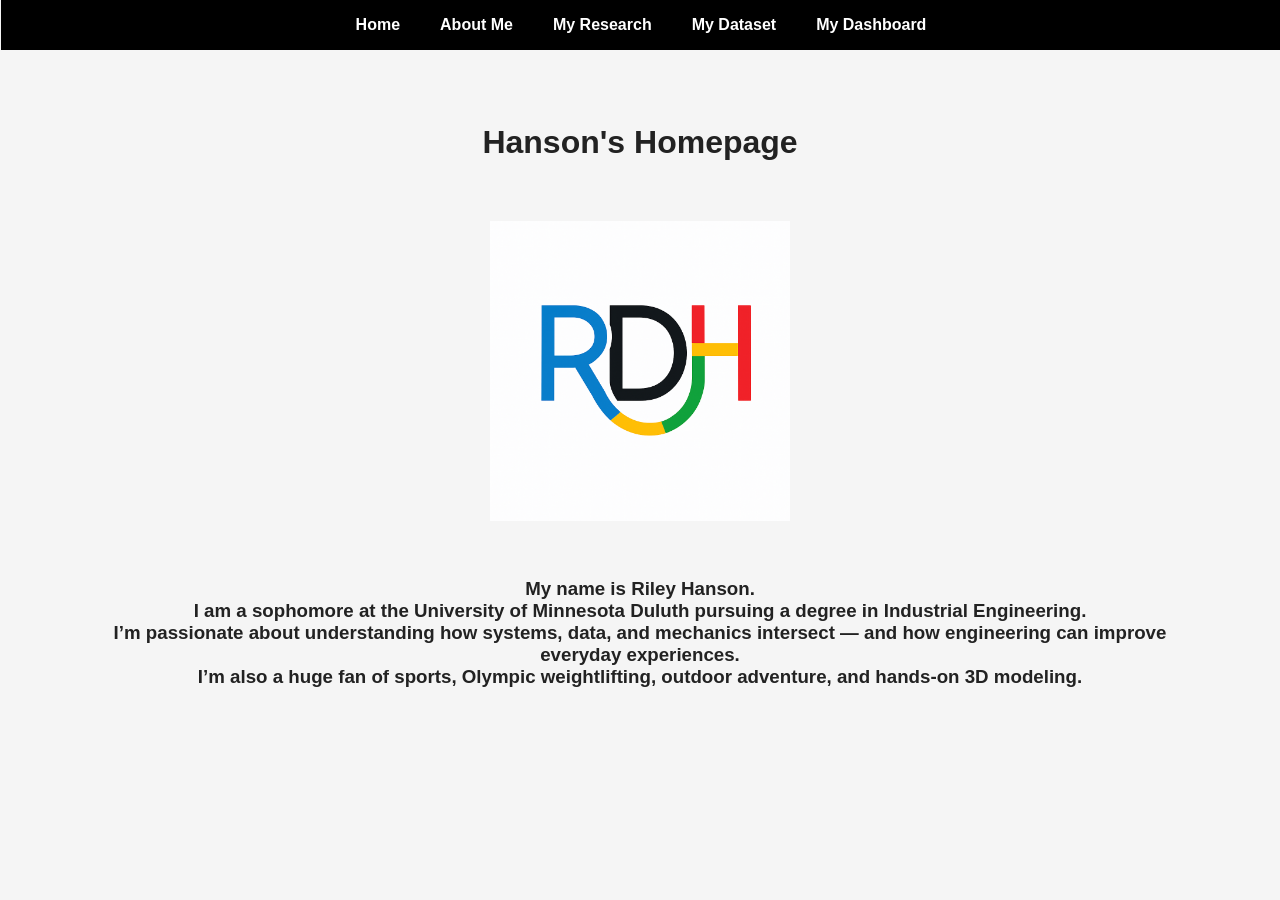
<file: final_project/index.html>
<!-- index.html -->
<!DOCTYPE html>
<html lang="en">
<head>
  <title>My Homepage</title>
  <meta charset="utf-8">
  <meta name="viewport" content="width=device-width, initial-scale=1">
  <link rel="stylesheet" href="styles.css">
</head>
<body>
<table style="border-collapse: collapse; width: 100%;" border="0">
  <tbody>
    <tr><td colspan="3">
      <div class="navbar">
        <a href="index.html">Home</a>
        <a href="about_me.html">About Me</a>
        <a href="research.html">My Research</a>
        <a href="dataset.html">My Dataset</a>
        <a href="dashboard.html">My Dashboard</a>
      </div>
    </td></tr>
    <tr>
      <td style="width: 5%;"></td>
      <td style="width: 90%;">
        <div class="content">
          <center>
            <h1>Hanson's Homepage</h1><br />
            <img src="Images/RDH_Logo.png" height="300"><br />
            <h3>My name is Riley Hanson.<br />
            I am a sophomore at the University of Minnesota Duluth pursuing a degree in Industrial Engineering.<br />
            I’m passionate about understanding how systems, data, and mechanics intersect — and how engineering can improve everyday experiences.<br />
            I’m also a huge fan of sports, Olympic weightlifting, outdoor adventure, and hands-on 3D modeling.</h3>
          </center>
        </div>
      </td>
      <td style="width: 5%;"></td>
    </tr>
  </tbody>
</table>
</body>
</html>
</file>
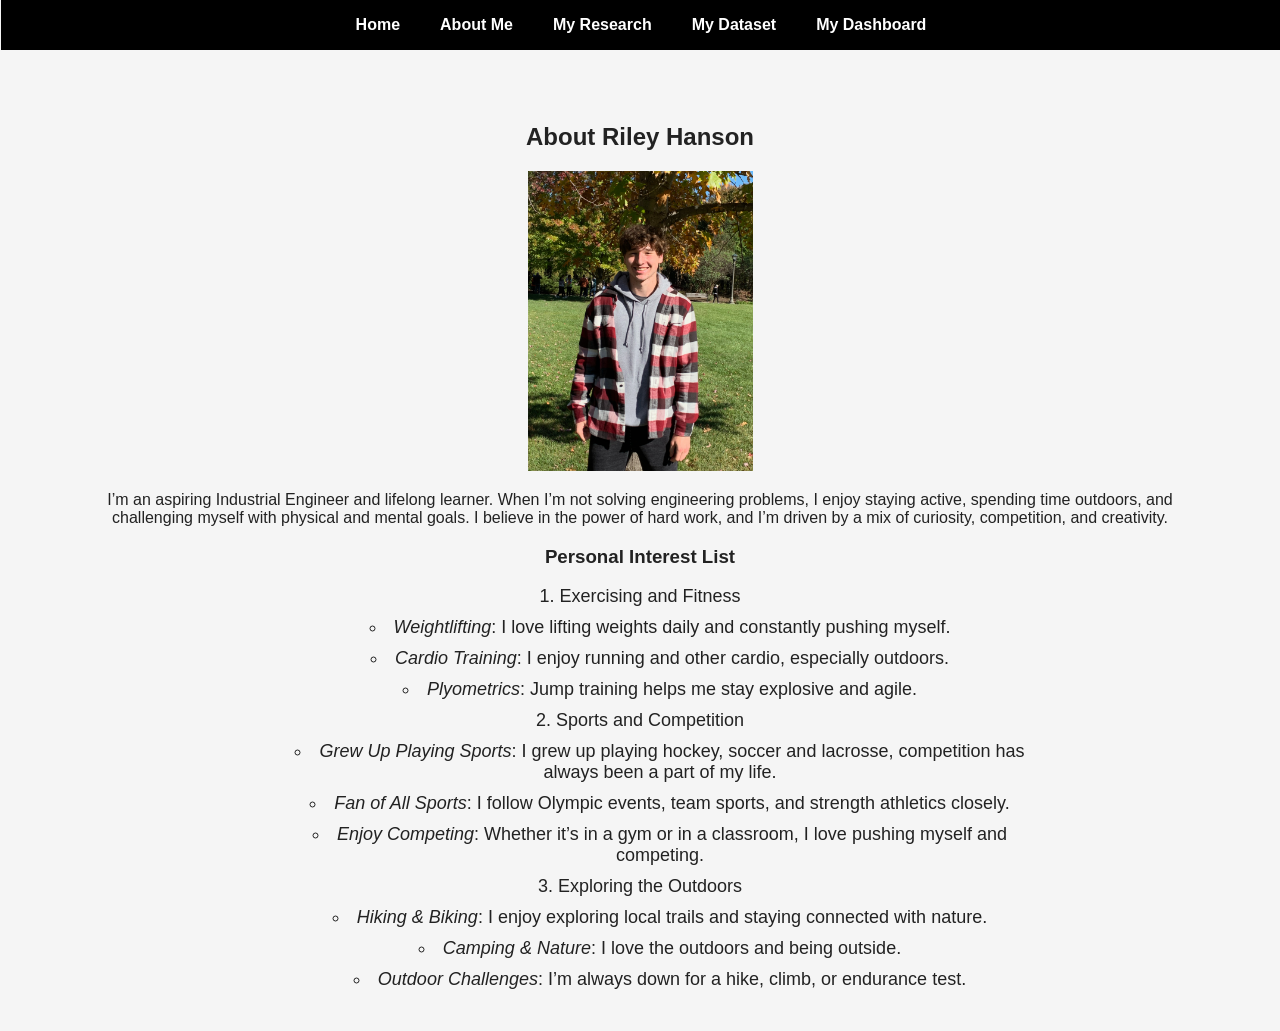
<file: final_project/about_me.html>
<!-- about_me.html -->
<!DOCTYPE html>
<html lang="en">
<head>
  <title>About Me</title>
  <meta charset="utf-8">
  <meta name="viewport" content="width=device-width, initial-scale=1">
  <link rel="stylesheet" href="styles.css">
</head>
<body>
<table style="border-collapse: collapse; width: 100%;" border="0">
  <tbody>
    <tr><td colspan="3">
      <div class="navbar">
        <a href="index.html">Home</a>
        <a href="about_me.html">About Me</a>
        <a href="research.html">My Research</a>
        <a href="dataset.html">My Dataset</a>
        <a href="dashboard.html">My Dashboard</a>
      </div>
    </td></tr>
    <tr>
      <td style="width: 5%;"></td>
      <td style="width: 90%;">
        <div class="content">
          <h2>About Riley Hanson</h2>
          <p><img src="Images/riley_fall_photo.jpeg" height="300" alt="This is Me"></p>
          <p>I’m an aspiring Industrial Engineer and lifelong learner. When I’m not solving engineering problems, I enjoy staying active, spending time outdoors, and challenging myself with physical and mental goals. I believe in the power of hard work, and I’m driven by a mix of curiosity, competition, and creativity.</p>
          <h3>Personal Interest List</h3>
          <ol>
            <li>Exercising and Fitness<br />
              <ul>
                <li><i>Weightlifting</i>: I love lifting weights daily and constantly pushing myself.</li>
                <li><i>Cardio Training</i>: I enjoy running and other cardio, especially outdoors.</li>
                <li><i>Plyometrics</i>: Jump training helps me stay explosive and agile.</li>
              </ul>
            </li>
            <li>Sports and Competition<br />
              <ul>
                <li><i>Grew Up Playing Sports</i>: I grew up playing hockey, soccer and lacrosse, competition has always been a part of my life.</li>
                <li><i>Fan of All Sports</i>: I follow Olympic events, team sports, and strength athletics closely.</li>
                <li><i>Enjoy Competing</i>: Whether it’s in a gym or in a classroom, I love pushing myself and competing.</li>
              </ul>
            </li>
            <li>Exploring the Outdoors<br />
              <ul>
                <li><i>Hiking & Biking</i>: I enjoy exploring local trails and staying connected with nature.</li>
                <li><i>Camping & Nature</i>: I love the outdoors and being outside.</li>
                <li><i>Outdoor Challenges</i>: I’m always down for a hike, climb, or endurance test.</li>
              </ul>
            </li>
          </ol>
        </div>
      </td>
      <td style="width: 5%;"></td>
    </tr>
  </tbody>
</table>
</body>
</html>
</file>
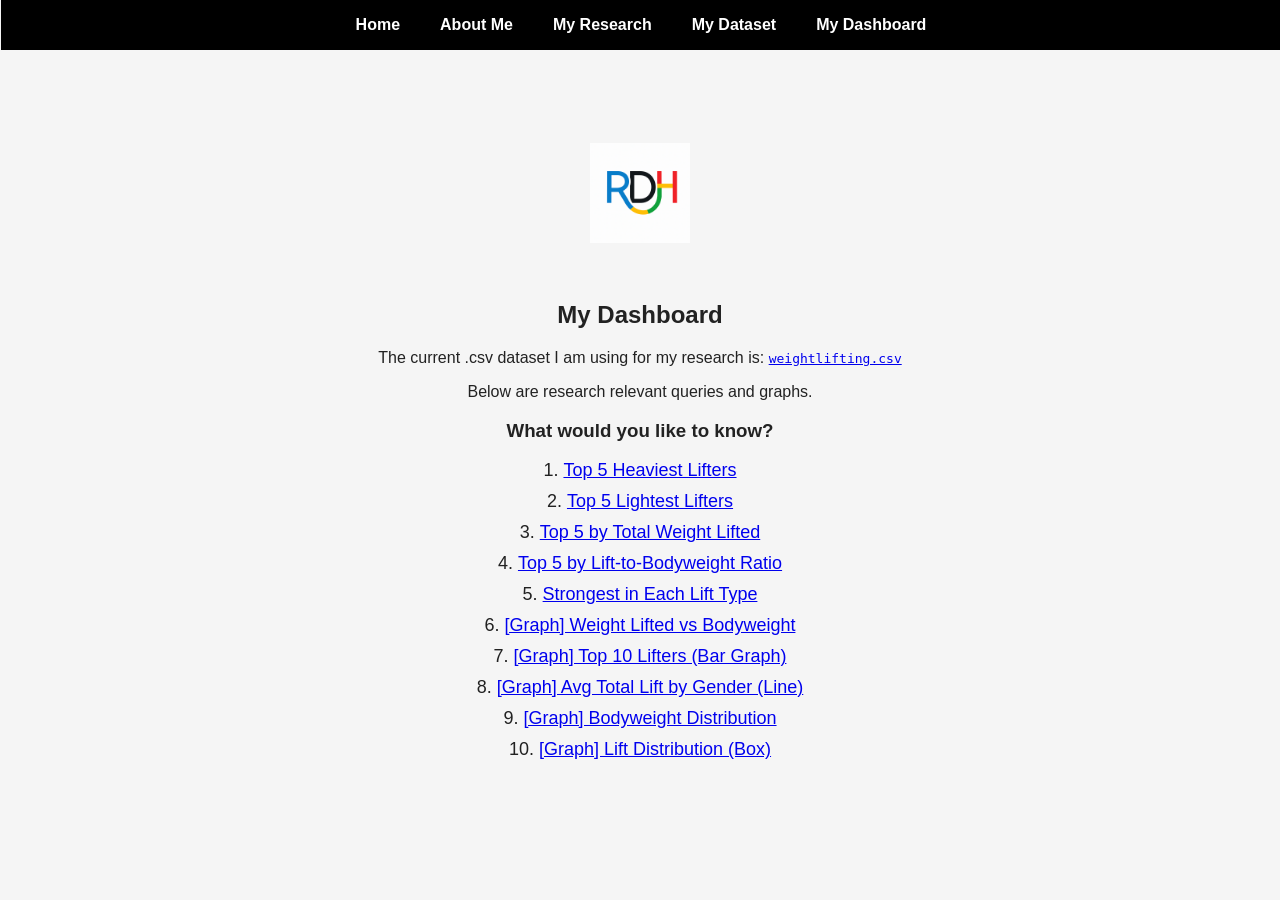
<file: final_project/dashboard.html>
<!DOCTYPE html>
<html lang="en">
<head>
  <title>My Dashboard</title>
  <meta charset="utf-8">
  <meta name="viewport" content="width=device-width, initial-scale=1">
  <script Language="JavaScript">
	function popup(url, name, width, height) {
		settings =
		"toolbar=no,location=no,directories=no," +
		"status=no,menubar=no,scrollbars=yes," +
		"resizable=yes,width=" + width + ",height=" + height;
		MyNewWindow = window.open("" + url, name, settings);
	}
  </script>
  <link rel="stylesheet" href="styles.css">
</head>
<body>

<table style="border-collapse: collapse; width: 100%;" border="0">
  <tbody>
    <tr>
      <td style="width: 5%;">&nbsp;</td>
      <td style="width: 90%;">&nbsp;</td>
      <td style="width: 5%;">&nbsp;</td>
    </tr>
    <tr>
      <td colspan="3">
        <div class="navbar">
          <a href="index.html">Home</a>
          <a href="about_me.html">About Me</a>
          <a href="research.html">My Research</a>
          <a href="dataset.html">My Dataset</a>
          <a href="dashboard.html">My Dashboard</a>
        </div>
      </td>
    </tr>
    <tr>
      <td style="width: 5%;">&nbsp;</td>
      <td style="width: 90%;">
        <div class="content">
          <img src="Images/RDH_Logo.png" height="100"><br />
          <h2>My Dashboard</h2>

          <p>The current .csv dataset I am using for my research is:
            <a href="https://raw.githubusercontent.com/RileyHan1518/weightlifting-dataset/refs/heads/main/weightlifting.csv"><tt>weightlifting.csv</tt></a>
          </p>

          <p>Below are research relevant queries and graphs.</p>

          <h3>What would you like to know?</h3>
          <ol>
            <li><a href="#" onClick="popup('top_heaviest_lifters.html', 'Heavy', 640, 480);">Top 5 Heaviest Lifters</a></li>
            <li><a href="#" onClick="popup('top_lightest_lifters.html', 'Light', 640, 480);">Top 5 Lightest Lifters</a></li>
            <li><a href="#" onClick="popup('top_total_lift.html', 'Total', 640, 480);">Top 5 by Total Weight Lifted</a></li>
            <li><a href="#" onClick="popup('top_lift_to_body_ratio.html', 'Ratio', 640, 480);">Top 5 by Lift-to-Bodyweight Ratio</a></li>
            <li><a href="#" onClick="popup('strongest_by_lift_type.html', 'Strongest', 640, 480);">Strongest in Each Lift Type</a></li>
            <li><a href="#" onClick="popup('scatter_weight_vs_body.html', 'Scatter', 800, 600);">[Graph] Weight Lifted vs Bodyweight</a></li>
            <li><a href="#" onClick="popup('bar_top10_total_lifters.html', 'Top10Bar', 800, 600);">[Graph] Top 10 Lifters (Bar Graph)</a></li>
            <li><a href="#" onClick="popup('line_avg_total_by_gender.html', 'AvgLine', 800, 600);">[Graph] Avg Total Lift by Gender (Line)</a></li>
            <li><a href="#" onClick="popup('histogram_body_weight.html', 'Hist', 800, 600);">[Graph] Bodyweight Distribution</a></li>
            <li><a href="#" onClick="popup('boxplot_lift_distribution.html', 'BoxLift', 800, 600);">[Graph] Lift Distribution (Box)</a></li>
          </ol>
        </div>
      </td>
      <td style="width: 5%;">&nbsp;</td>
    </tr>
  </tbody>
</table>
</body>
</html>
</file>
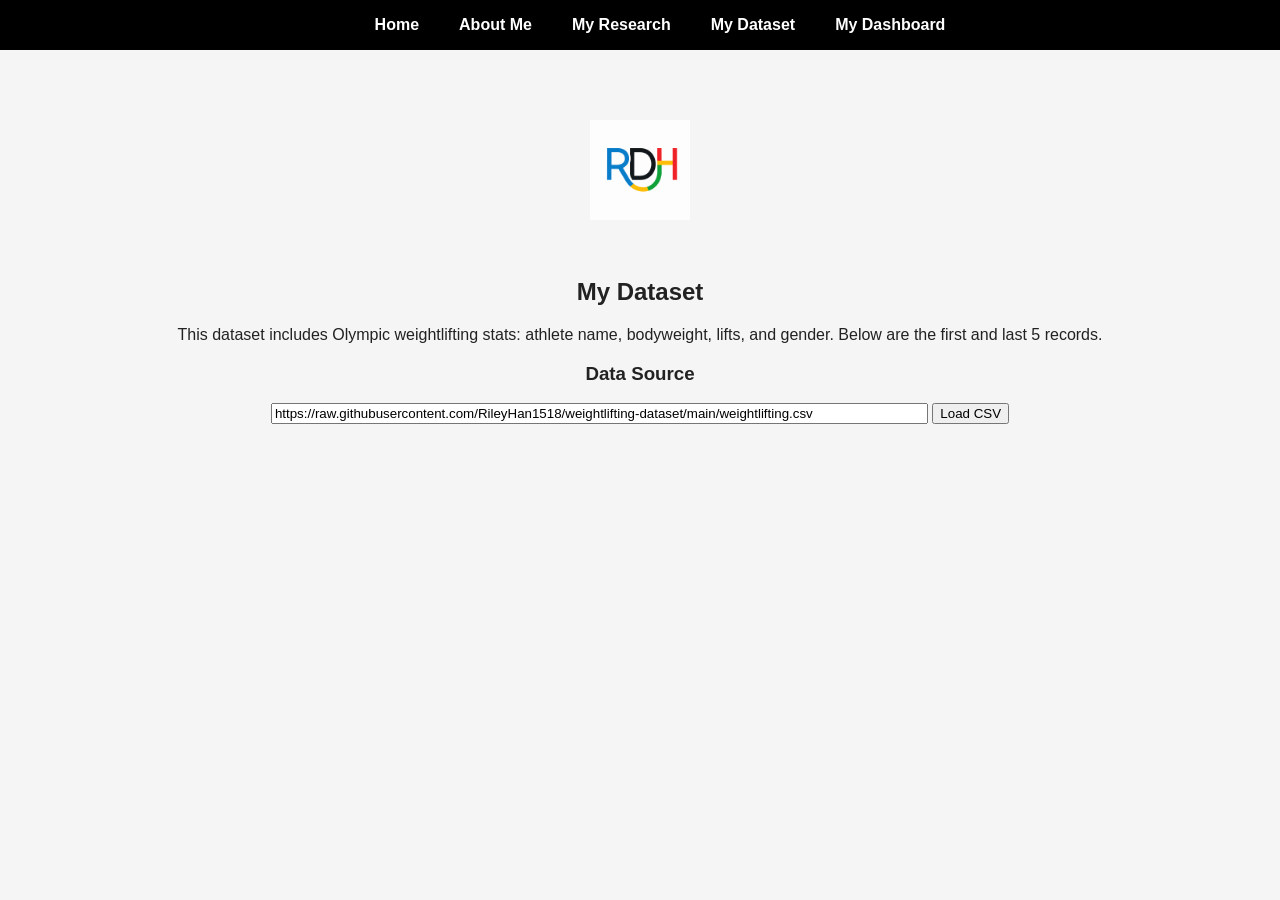
<file: final_project/dataset.html>
<!DOCTYPE html>
<html lang="en">
<head>
  <title id="header-title">My Dataset</title>
  <meta charset="utf-8">
  <meta name="viewport" content="width=device-width, initial-scale=1">
  <link rel="stylesheet" href="styles.css">
  <link rel="stylesheet" href="https://pyscript.net/releases/2024.1.1/core.css">
  <script type="module" src="https://pyscript.net/releases/2024.1.1/core.js"></script>
</head>
<body>
  <!-- 🔗 Top Navigation Bar -->
  <div class="navbar">
    <a class="title" id="page-title" href="#" style="color:#f0ab3c"></a> <!-- ✅ FIXED LINE -->
    <a href="index.html">Home</a>
    <a href="about_me.html">About Me</a>
    <a href="research.html">My Research</a>
    <a href="dataset.html">My Dataset</a>
    <a href="dashboard.html">My Dashboard</a>
  </div>

  <!-- 📄 Main Content -->
  <div class="content">
    <img src="Images/RDH_Logo.png" height="100" alt="Logo"><br>
    <h2>My Dataset</h2>
    <p>This dataset includes Olympic weightlifting stats: athlete name, bodyweight, lifts, and gender. Below are the first and last 5 records.</p>

    <div id="page-message"></div>

    <h3>Data Source</h3>
    <input type="text" id="txt-url" class="py-input" size="80"
           value="https://raw.githubusercontent.com/RileyHan1518/weightlifting-dataset/main/weightlifting.csv">
    <button type="submit" id="btn-load" class="py-button" py-click="loadFromURL">Load CSV</button>

    <div id="pandas-output" style="display:none;">
      <h3>Output</h3>
      <div id="pandas-output-inner"></div>
    </div>

    <div id="pandas-dev-console" style="display:none;">
      <h3>Dev Console</h3>
      <script type="py" terminal></script>
    </div>

    <!-- 🔧 PyScript Setup -->
    <section class="pyscript">
      <script type="py" src="./main.py" config="./pyscript.toml"></script>
    </section>
  </div>
</body>
</html>
</file>
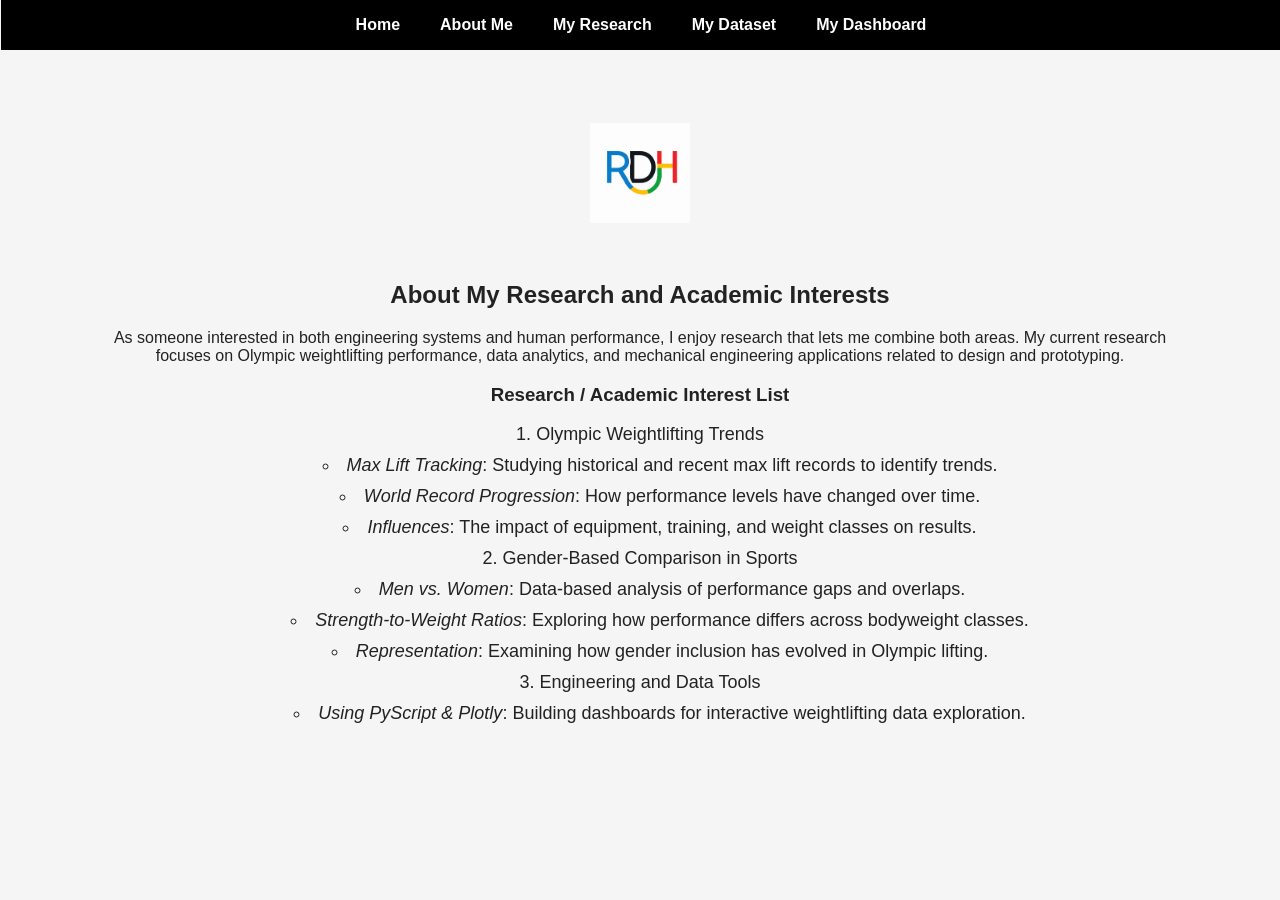
<file: final_project/research.html>
<!-- research.html -->
<!DOCTYPE html>
<html lang="en">
<head>
  <title>My Research</title>
  <meta charset="utf-8">
  <meta name="viewport" content="width=device-width, initial-scale=1">
  <link rel="stylesheet" href="styles.css">
</head>
<body>
<table style="border-collapse: collapse; width: 100%;" border="0">
  <tbody>
    <tr><td colspan="3">
      <div class="navbar">
        <a href="index.html">Home</a>
        <a href="about_me.html">About Me</a>
        <a href="research.html">My Research</a>
        <a href="dataset.html">My Dataset</a>
        <a href="dashboard.html">My Dashboard</a>
      </div>
    </td></tr>
    <tr>
      <td style="width: 5%;"></td>
      <td style="width: 90%;">
        <div class="content">
          <img src="Images/RDH_Logo.png" height="100"><br />
          <h2>About My Research and Academic Interests</h2>
          <p>As someone interested in both engineering systems and human performance, I enjoy research that lets me combine both areas. My current research focuses on Olympic weightlifting performance, data analytics, and mechanical engineering applications related to design and prototyping.</p>
          <h3>Research / Academic Interest List</h3>
          <ol>
            <li>Olympic Weightlifting Trends<br />
              <ul>
                <li><i>Max Lift Tracking</i>: Studying historical and recent max lift records to identify trends.</li>
                <li><i>World Record Progression</i>: How performance levels have changed over time.</li>
                <li><i>Influences</i>: The impact of equipment, training, and weight classes on results.</li>
              </ul>
            </li>
            <li>Gender-Based Comparison in Sports<br />
              <ul>
                <li><i>Men vs. Women</i>: Data-based analysis of performance gaps and overlaps.</li>
                <li><i>Strength-to-Weight Ratios</i>: Exploring how performance differs across bodyweight classes.</li>
                <li><i>Representation</i>: Examining how gender inclusion has evolved in Olympic lifting.</li>
              </ul>
            </li>
            <li>Engineering and Data Tools<br />
              <ul>
                <li><i>Using PyScript & Plotly</i>: Building dashboards for interactive weightlifting data exploration.</li>
              </ul>
            </li>
          </ol>
        </div>
      </td>
      <td style="width: 5%;"></td>
    </tr>
  </tbody>
</table>
</body>
</html>
</file>
<file: final_project/styles.css>
/* Apply box-sizing to all elements */
* {
  box-sizing: border-box;
}

/* Style the body */
body {
  margin: 0;
  font-family: Arial, Helvetica, sans-serif;
  background-color: #f5f5f5; /* light gray background for contrast */
  color: #222;
}

/* Horizontal navigation bar */
.navbar {
  overflow: hidden;
  background-color: #000; /* black bar */
  position: fixed;
  top: 0;
  width: 100%;
  z-index: 1;
  display: flex;
  justify-content: center;
}

/* Links inside the navbar with Olympic ring colors */
.navbar a {
  color: white;
  padding: 16px 20px;
  text-decoration: none;
  display: block;
  font-weight: bold;
  transition: background-color 0.3s, color 0.3s;
}

/* Olympic hover colors cycle through the Olympic ring colors */
.navbar a:nth-child(1):hover { background-color: #0085C7; color: white; } /* blue */
.navbar a:nth-child(2):hover { background-color: #F4C300; color: black; } /* yellow */
.navbar a:nth-child(3):hover { background-color: #000000; color: white; } /* black */
.navbar a:nth-child(4):hover { background-color: #009F3D; color: white; } /* green */
.navbar a:nth-child(5):hover { background-color: #DF0024; color: white; } /* red */

/* Main content */
.content {
  margin-top: 70px;  /* Space for the fixed navbar */
  padding: 30px;
  text-align: center;
}

/* Logo image styling */
.content img {
  max-width: 300px;
  margin: 20px auto;
  display: block;
}

/* Heading styles */
h2, h3 {
  color: #222;
}

/* List style for dashboard */
ol {
  list-style: decimal inside;
  padding: 0;
  margin: 0 auto;
  max-width: 800px;
}

ol li {
  margin: 10px 0;
  font-size: 18px;
}
</file>
